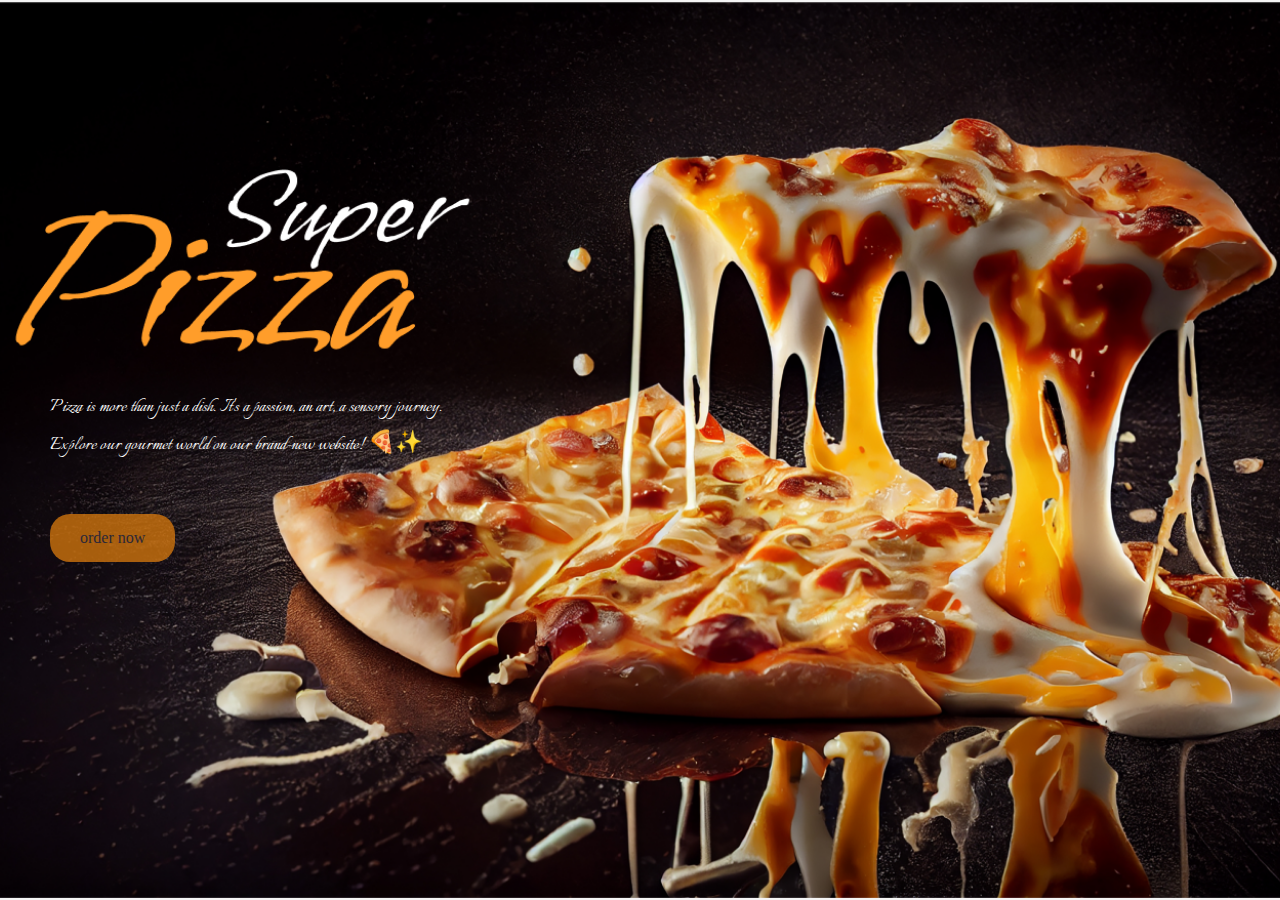
<file: index.html>
<!DOCTYPE html>
<html>
<head>
	<meta charset="utf-8">
	<meta name="viewport" content="width=device-width, initial-scale=1">
	<title>pizzae</title>
	<link rel="stylesheet"  href="pizza.css">

	<link rel="stylesheet"
  href="https://unpkg.com/boxicons@latest/css/boxicons.min.css">

  <link rel="preconnect" href="https://fonts.googleapis.com">
  <link rel="preconnect" href="https://fonts.gstatic.com" crossorigin>
  <link href="https://fonts.googleapis.com/css2?family=Paytone+One&family=Poppins:wght@100;200;300;400;500;600;700;800;900&display=swap" rel="stylesheet">
  <link rel="icon" href="img/_c70900bf-9fd4-4765-8ed0-c509ddc8f540.jpg">
  <link href='https://fonts.googleapis.com/css?family=Italianno' rel='stylesheet'>

</head>
<body>
	
	

	<!--Home section--->
	<section class="home" id="home">
		<div class="home-text">
			<p>Pizza is more than just a dish. It's a passion, an art, a sensory journey.<br> Explore our gourmet world on our brand-new website! 🍕✨ </p>
			<a href="MENU.html" class="home-btn">order now</a>
		</div>
		
	</section>

	
	
</body>
</html>
</file>
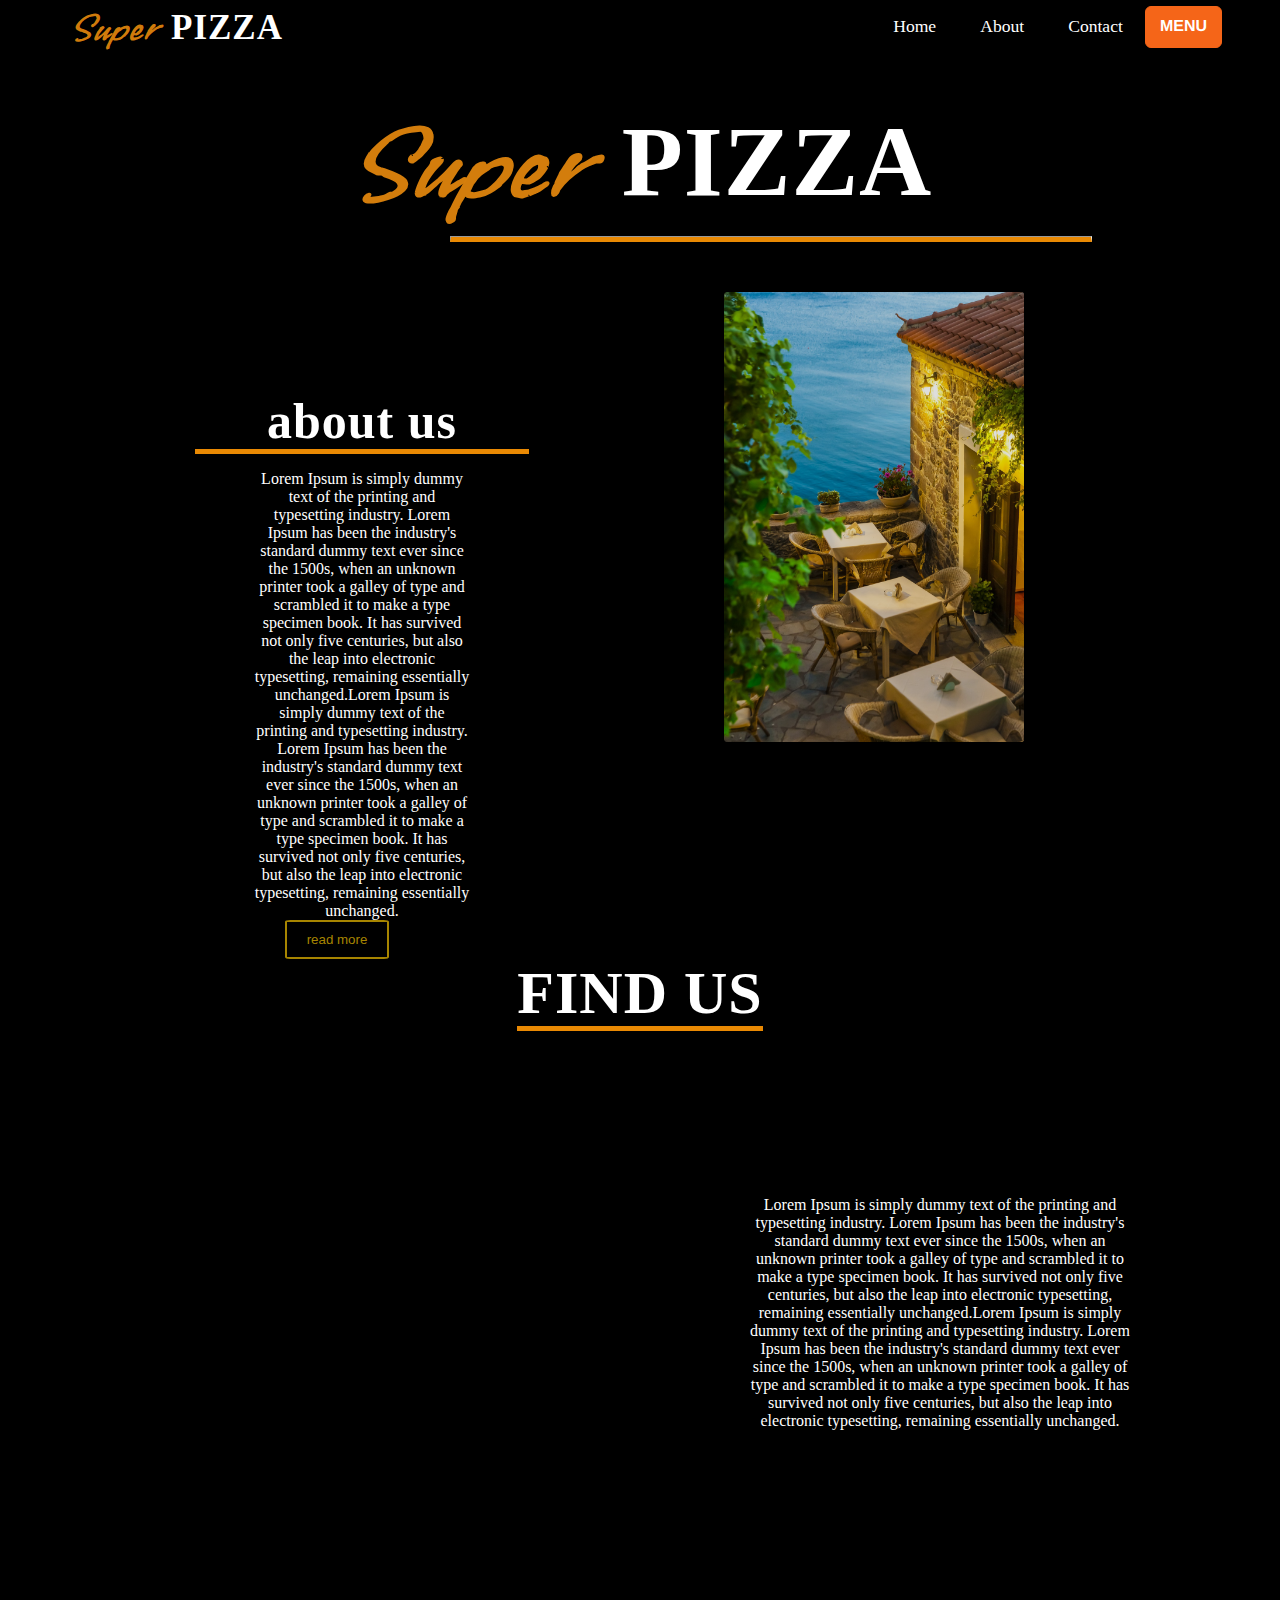
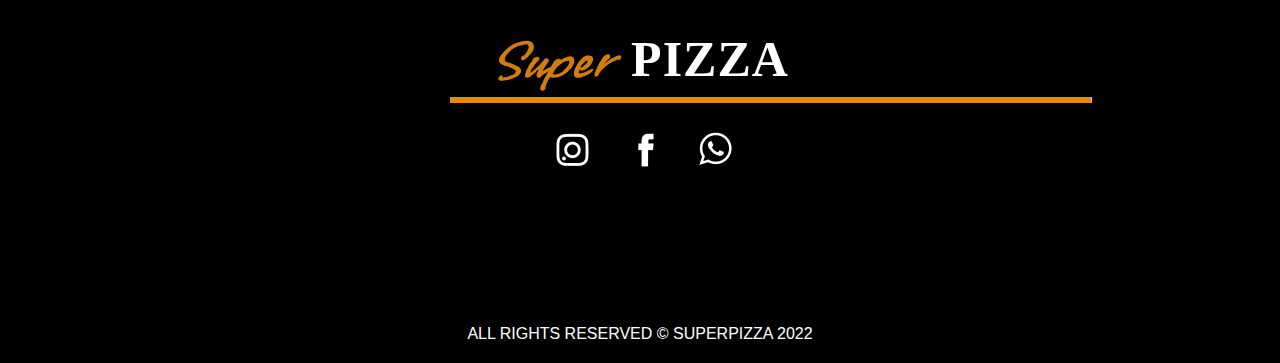
<file: aboutUS.html>
<!DOCTYPE html>
<html>
<head>
	<meta charset="utf-8">
	<meta name="viewport" content="width=device-width, initial-scale=1">
	<title>pizzae</title>
	<link rel="stylesheet"  href="pizza.css">

	<link rel="stylesheet"
  href="https://unpkg.com/boxicons@latest/css/boxicons.min.css">

  <link rel="preconnect" href="https://fonts.googleapis.com">
  <link rel="preconnect" href="https://fonts.gstatic.com" crossorigin>
  <link href="https://fonts.googleapis.com/css2?family=Paytone+One&family=Poppins:wght@100;200;300;400;500;600;700;800;900&display=swap" rel="stylesheet">
  <link rel="icon" href="img/_c70900bf-9fd4-4765-8ed0-c509ddc8f540.jpg">
  <link href='https://fonts.googleapis.com/css?family=Italianno' rel='stylesheet'>
  <link href='https://fonts.googleapis.com/css?family=Vujahday Script' rel='stylesheet'>
  <link rel="stylesheet" href="https://unicons.iconscout.com/release/v4.0.8/css/line.css">
</head>
<body>
    <header>
        <div><a href=""  class="logo1">Super </a>
            <a href=""  class="logo2">PIZZA</a>
        </div>
		<div class="bx bx-menu" id="menu-icon"></div>

		<nav class="navbar">
            
            <a href="./home.html">Home</a>
			<a href="./aboutUS.html">About</a>
			<a href="./contactus.html">Contact </a>

           <a href="./MENU.html" id="UNIC"><button class="button-24" role="button">MENU</button></a> 
        </nav>
	</header>

    <div class="logoP">
        <a href="./index.html"  class="logo3">Super </a>
        <a href="./index.html"  class="logo4">PIZZA</a>
    </div>
    <hr>
    
        <div class="aboutus">
            <div class="logoP2">
                <a href="./aboutUS.html"  class="logo7">about us</a>
                <!-- <hr class="ligne1">  -->
                <p class="textesv">Lorem Ipsum is simply dummy text of the printing and typesetting industry. Lorem Ipsum has been the industry's standard dummy text ever since the 1500s, when an unknown printer took a galley of type and scrambled it to make a type specimen book. It has survived not only five centuries, but also the leap into electronic typesetting, remaining essentially unchanged.Lorem Ipsum is simply dummy text of the printing and typesetting industry. Lorem Ipsum has been the industry's standard dummy text ever since the 1500s, when an unknown printer took a galley of type and scrambled it to make a type specimen book. It has survived not only five centuries, but also the leap into electronic typesetting, remaining essentially unchanged.</p>
                <button class="btn" role="button">read more</button>
            </div>
        
            
            <img src="image/vue.png" alt="vue">
        </div>
            
        <div class="logoF">
            <a href="#"  class="logo4">FIND US</a>
        </div>
        <div  class="maps">
            <iframe src="https://www.google.com/maps/embed?pb=!1m18!1m12!1m3!1d240218.19389006536!2d-0.8831973013707984!3d43.548676877825606!2m3!1f0!2f0!3f0!3m2!1i1024!2i768!4f13.1!3m3!1m2!1s0xd565dd04e650c13%3A0xb92c653445cafaf6!2sPizzas%20de%20la%20Grange!5e0!3m2!1sfr!2sma!4v1697102842409!5m2!1sfr!2sma" width="600" height="450" style="border:0;" allowfullscreen="" loading="lazy" referrerpolicy="no-referrer-when-downgrade"></iframe>
            <p class="textesv">Lorem Ipsum is simply dummy text of the printing and typesetting industry. Lorem Ipsum has been the industry's standard dummy text ever since the 1500s, when an unknown printer took a galley of type and scrambled it to make a type specimen book. It has survived not only five centuries, but also the leap into electronic typesetting, remaining essentially unchanged.Lorem Ipsum is simply dummy text of the printing and typesetting industry. Lorem Ipsum has been the industry's standard dummy text ever since the 1500s, when an unknown printer took a galley of type and scrambled it to make a type specimen book. It has survived not only five centuries, but also the leap into electronic typesetting, remaining essentially unchanged.</p>

        
        </div>

        

    <footer>

        <div class="logoP2">
            <a href="./index.html"  class="logo5">Super </a>
            <a href="./index.html"  class="logo6">PIZZA</a>
        </div>
        <hr>
        <div class="icones">
            <img src="image/insta1.png" alt="instagrame">
            <img src="image/fb.png" alt="facebook">
            <img src="image/wts.png" alt="watsappe">
        </div>
    
        <div class="end-text"> 
            <p>ALL RIGHTS RESERVED © SUPERPIZZA 2022</p>
        </div>
    </footer>
        
    </body>
</head>
</html>
</file>
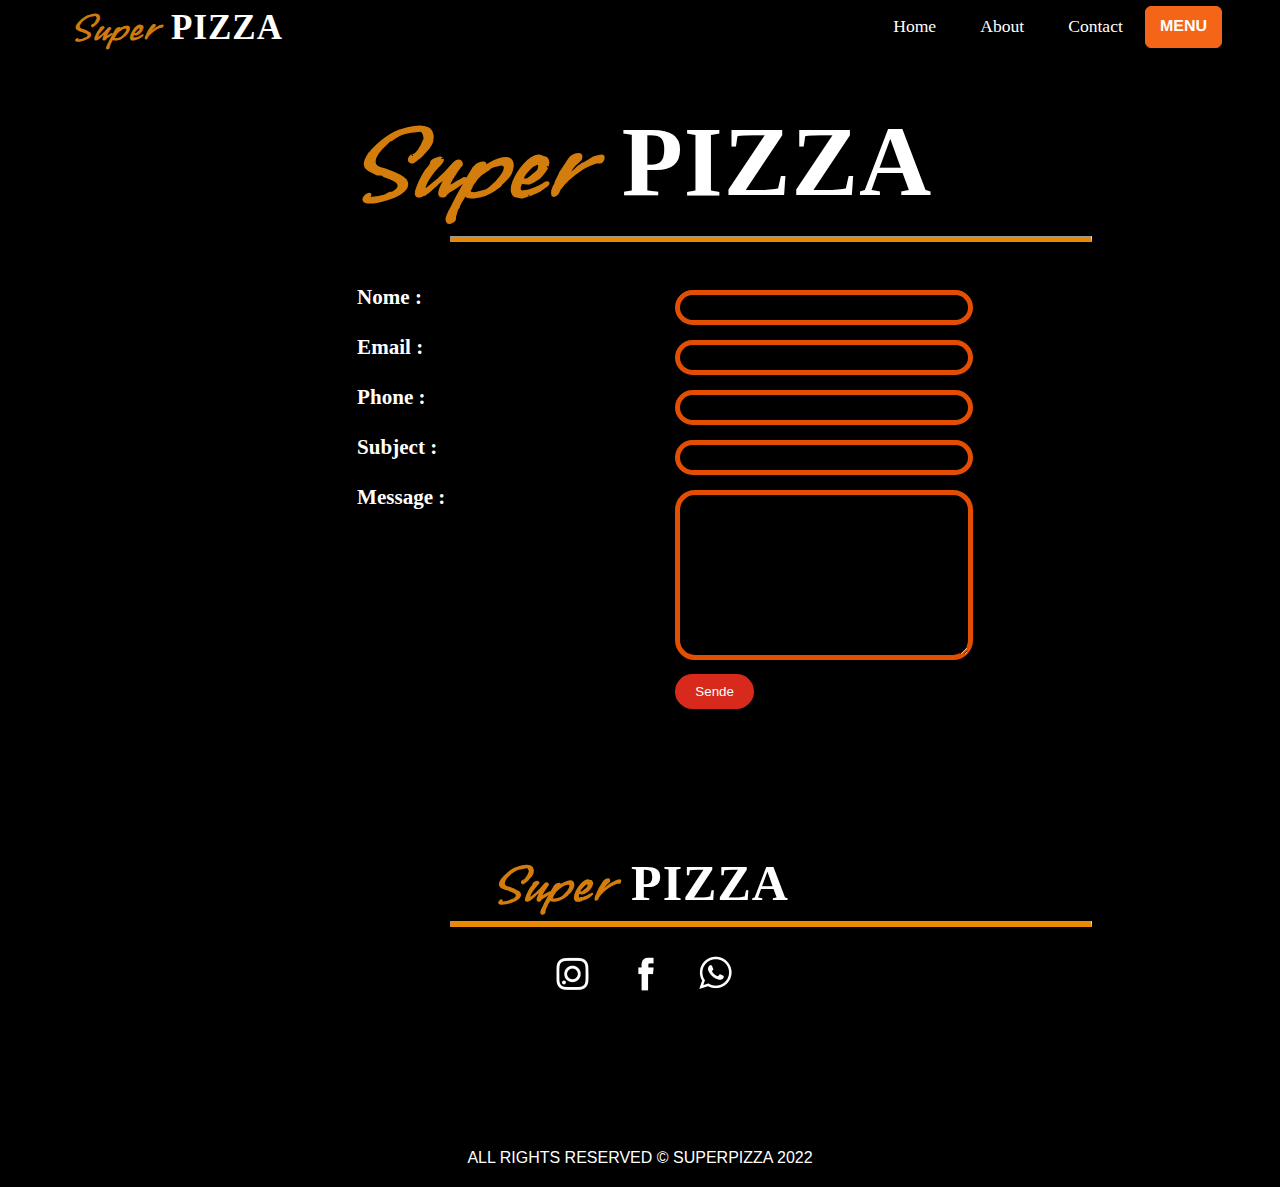
<file: contactus.html>
<!DOCTYPE html>
<html>
<head>
	<meta charset="utf-8">
	<meta name="viewport" content="width=device-width, initial-scale=1">
	<title>pizzae</title>
	<link rel="stylesheet"  href="pizza.css">

	<link rel="stylesheet"
  href="https://unpkg.com/boxicons@latest/css/boxicons.min.css">

  <link rel="preconnect" href="https://fonts.googleapis.com">
  <link rel="preconnect" href="https://fonts.gstatic.com" crossorigin>
  <link href="https://fonts.googleapis.com/css2?family=Paytone+One&family=Poppins:wght@100;200;300;400;500;600;700;800;900&display=swap" rel="stylesheet">
  <link rel="icon" href="img/_c70900bf-9fd4-4765-8ed0-c509ddc8f540.jpg">
  <link href='https://fonts.googleapis.com/css?family=Italianno' rel='stylesheet'>
  <link href='https://fonts.googleapis.com/css?family=Vujahday Script' rel='stylesheet'>
  <link rel="stylesheet" href="https://unicons.iconscout.com/release/v4.0.8/css/line.css">
</head>
<body>
    <header>
        <div><a href=""  class="logo1">Super </a>
            <a href=""  class="logo2">PIZZA</a>
        </div>
		<div class="bx bx-menu" id="menu-icon"></div>

		<nav class="navbar">
            
            <a href="./index.html">Home</a>
			<a href="./aboutUS.html">About</a>
			<a href="./contactus.html">Contact </a>

           <a href="./MENU.html" id="UNIC"><button class="button-24" role="button">MENU</button></a> 
        </nav>
	</header>

    <div class="logoP">
        <a href="./index.html"  class="logo3">Super </a>
        <a href="./index.html"  class="logo4">PIZZA</a>
    </div>
    <hr>
    <div class="borderCN">
        <Div class="leftright">
            <h3>Nome :</h3>
            <h3>Email :</h3>
            <h3>Phone :</h3>
            <h3>Subject :</h3>
            <h3>Message :</h3>
            
        </Div>
        <div class="leftright2">
        <form action="#" method="post">
            <label for="name"></label>
            <input type="text" id="name" name="name" required>

            <label for="email"></label>
            <input type="email" id="email" name="email" required>

            <label for="phone"></label>
            <input type="tel" id="phone" name="phone">

            <label for="subject"></label>
            <input type="text" id="subject" name="subject">

            <label for="message"></label>
            <textarea id="message" name="message" required></textarea>

            <button type="submit" class="">Sende</button>
        </form></div>
    </div>
    
    

   </div>

    <footer>

        <div class="logoP2">
            <a href="./index.html"  class="logo5">Super </a>
            <a href="./index.html"  class="logo6">PIZZA</a>
        </div>
        <hr>
        <div class="icones">
            <img src="image/insta1.png" alt="instagrame">
            <img src="image/fb.png" alt="facebook">
            <img src="image/wts.png" alt="watsappe">
        </div>
    
        <div class="end-text"> 
            <p>ALL RIGHTS RESERVED © SUPERPIZZA 2022</p>
        </div>
    </footer>
        
    </body>
</head>
</html>
</file>
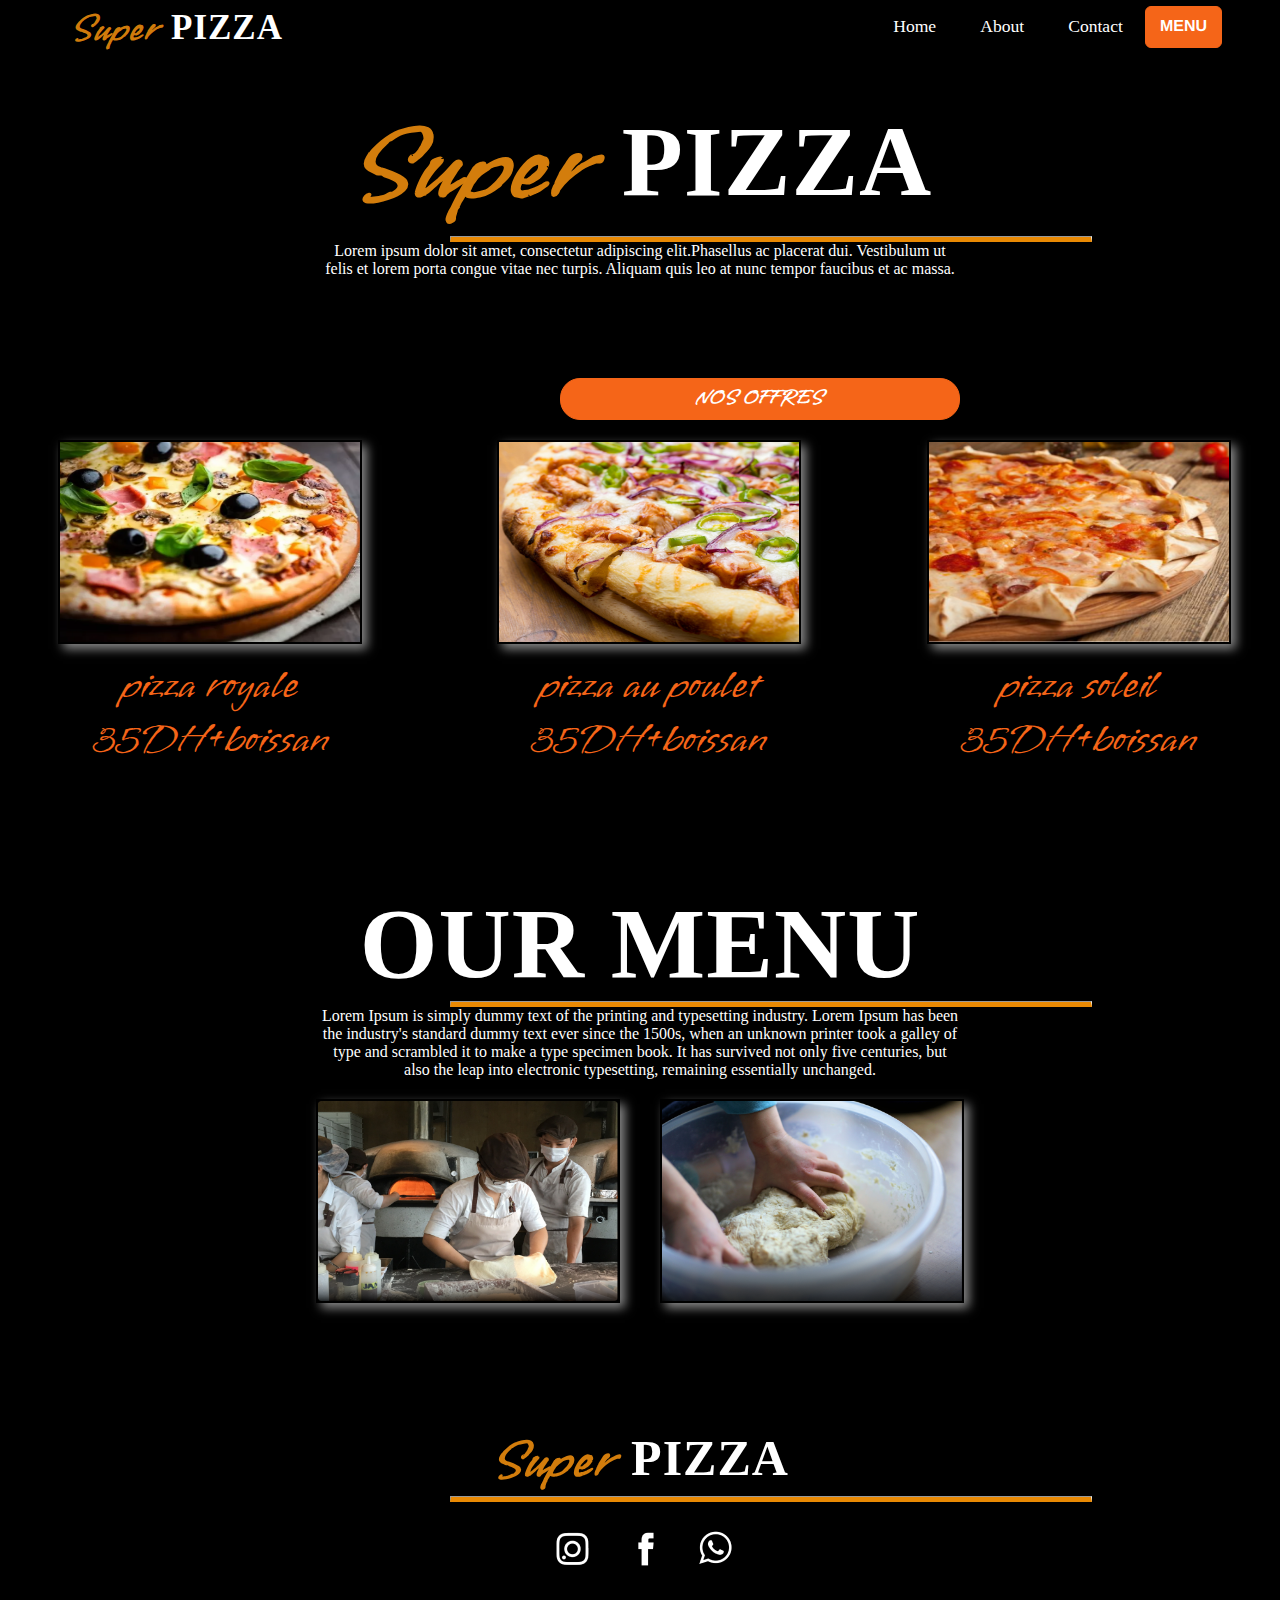
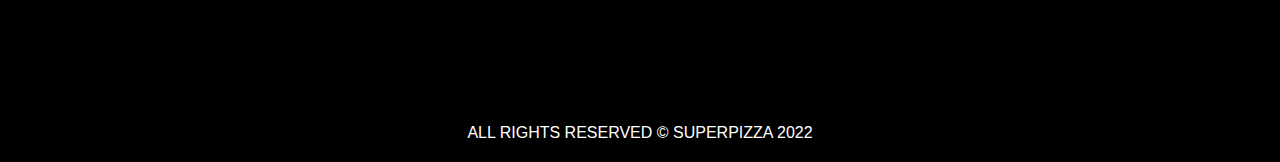
<file: home.html>
<!DOCTYPE html>
<html lang="en">
<head>
    <meta charset="utf-8">
	<meta name="viewport" content="width=device-width, initial-scale=1">
	<title>pizzae</title>
	<link rel="stylesheet"  href="pizza.css">

	<link rel="stylesheet"
  href="https://unpkg.com/boxicons@latest/css/boxicons.min.css">

  <link rel="preconnect" href="https://fonts.googleapis.com">
  <link rel="preconnect" href="https://fonts.gstatic.com" crossorigin>
  <link href="https://fonts.googleapis.com/css2?family=Paytone+One&family=Poppins:wght@100;200;300;400;500;600;700;800;900&display=swap" rel="stylesheet">
  <link rel="icon" href="img/_c70900bf-9fd4-4765-8ed0-c509ddc8f540.jpg">
  <link href='https://fonts.googleapis.com/css?family=Italianno' rel='stylesheet'>
  <link href='https://fonts.googleapis.com/css?family=Vujahday Script' rel='stylesheet'>
  <link rel="stylesheet" href="https://unicons.iconscout.com/release/v4.0.8/css/line.css">

</head>
<body>
    <header>
        <div><a href="./index.html"  class="logo1">Super </a>
            <a href="./index.html"  class="logo2">PIZZA</a>
        </div>
		<div class="bx bx-menu" id="menu-icon"></div>

		<nav class="navbar">
            
            <a href="./home.html">Home</a>
			<a href="./aboutUS.html">About</a>
			<a href="./contactus.html">Contact </a>

           <a href="./MENU.html" id="UNIC"><button class="button-24" role="button">MENU</button></a> 
        </nav>
	</header>
    <div class="logoP">
        <a href="./index.html"  class="logo3">Super </a>
        <a href="./index.html"  class="logo4">PIZZA</a>
    </div>
    <hr>
    <div class="texte">
    <p >Lorem ipsum dolor sit amet, consectetur adipiscing elit.Phasellus ac placerat dui. 
        Vestibulum ut felis et lorem porta congue vitae nec turpis. 
        Aliquam quis leo at nunc tempor faucibus et ac massa.</p>
    </div>
    <div class="buttonOF"><a>NOS OFFRES</a> </div>

<div class="photo-container">
    <div class="photo">
        <img class="gallery-image" src="image/pizza-roale.png" alt="Photo 1">
        <div class="caption">pizza royale 35DH+boissan</div>
    </div>
    <div class="photo">
        <img class="gallery-image" src="image/pizza-au-poulet.png" alt="Photo 2">
        <div class="caption">pizza au poulet 35DH+boissan</div>
    </div>
    <div class="photo">
        <img class="gallery-image" src="image/pizzasolail.png" alt="Photo 3">
        <div class="caption">pizza soleil 35DH+boissan</div>
    </div>
</div>
<div class="logoP">
    <a href="./MENU.html"  class="logo4">OUR MENU</a>
</div>
<hr>
<div class="texte">
    <p >Lorem Ipsum is simply dummy text of the printing and typesetting industry.
        Lorem Ipsum has been the industry's standard dummy text ever since the 1500s,
         when an unknown printer took a galley of type and scrambled it to make a type specimen book. 
         It has survived not only five centuries, but also the leap into electronic typesetting,
          remaining essentially unchanged.</p>
    </div>
    <div class="khobse">
        <div class="photo">
            <img class="gallery-image" src="image/khobz.png" alt="Photo 1">
            
        </div>
        <div class="photo">
            <img class="gallery-image" src="image/t7iin.png" alt="Photo 2">
            
        </div>

    </div>
    <footer>

        <div class="logoP2">
            <a href="./index.html"  class="logo5">Super </a>
            <a href="./index.html"  class="logo6">PIZZA</a>
        </div>
        <hr>
        <div class="icones">
            <img src="image/insta1.png" alt="instagrame">
            <img src="image/fb.png" alt="facebook">
            <img src="image/wts.png" alt="watsappe">
        </div>
    
        <div class="end-text"> 
            <p>ALL RIGHTS RESERVED © SUPERPIZZA 2022</p>
        </div>
    </footer>

</body>
</html>
</file>
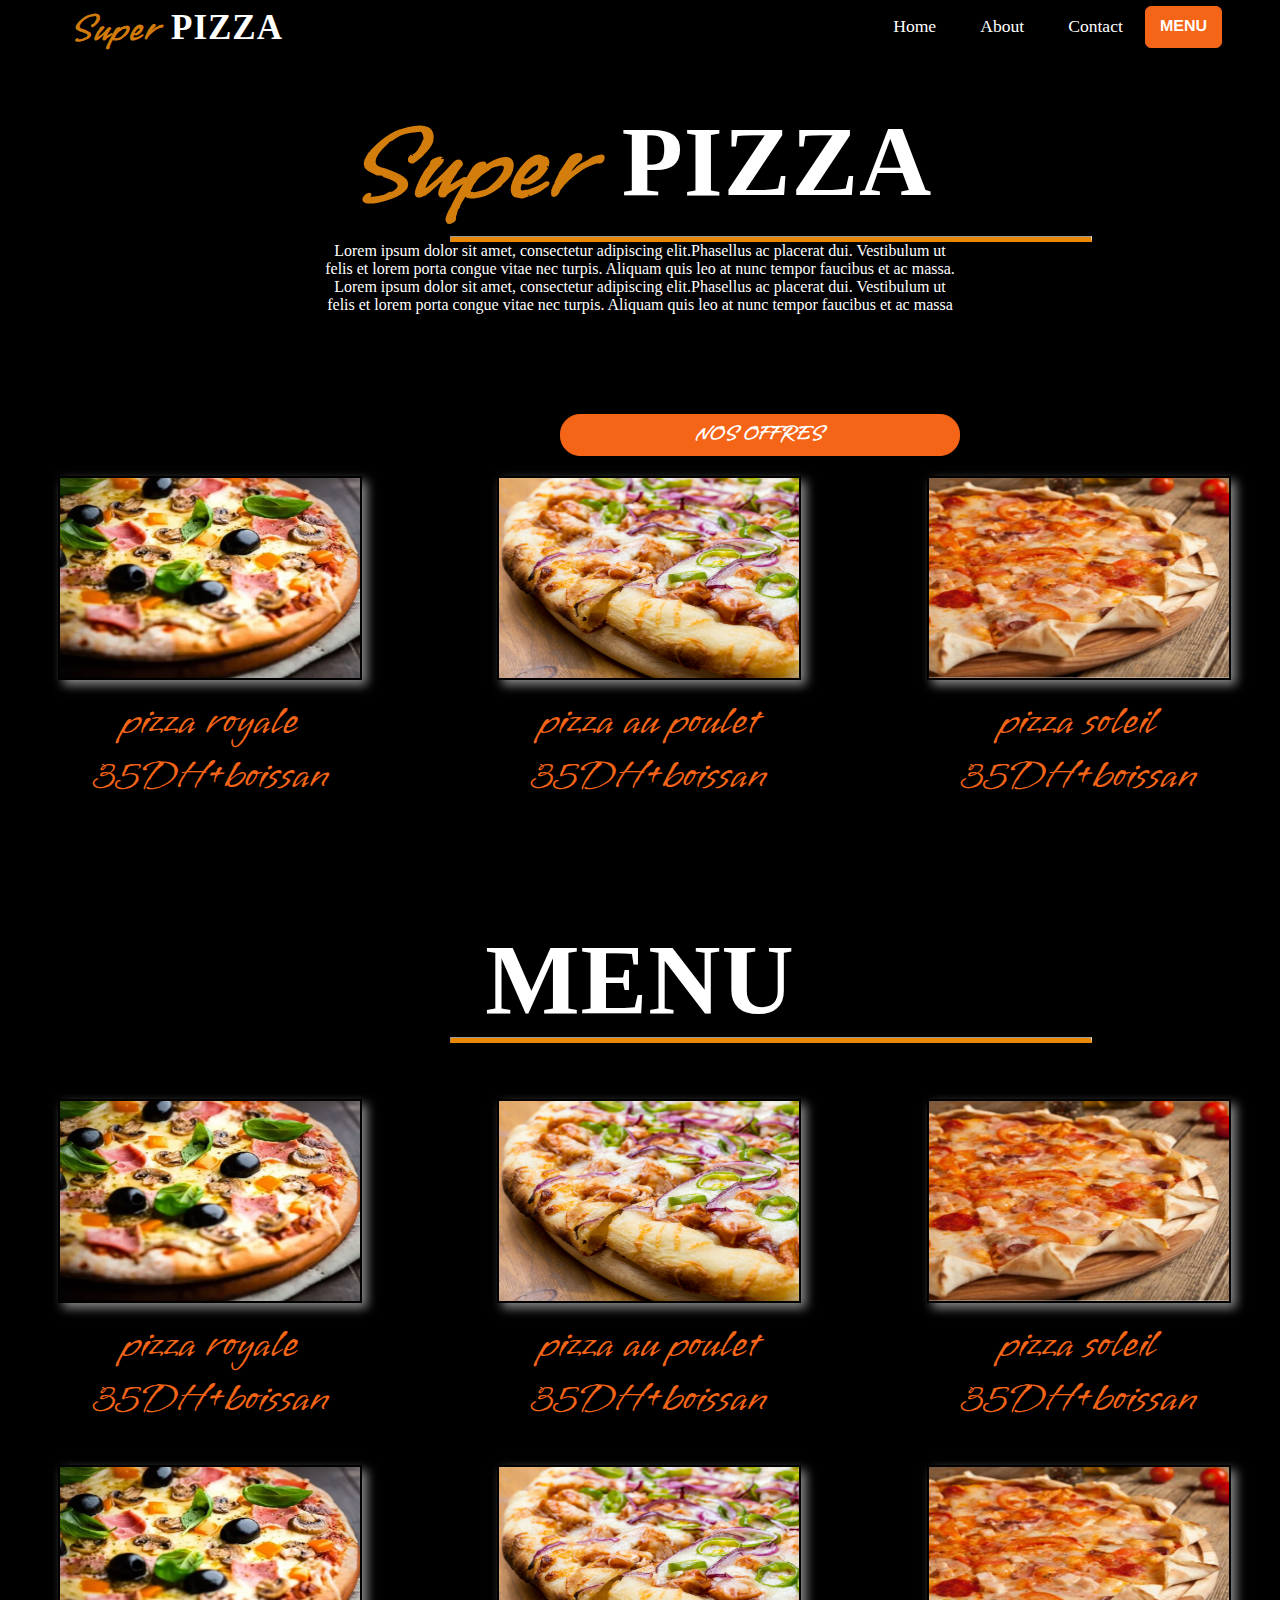
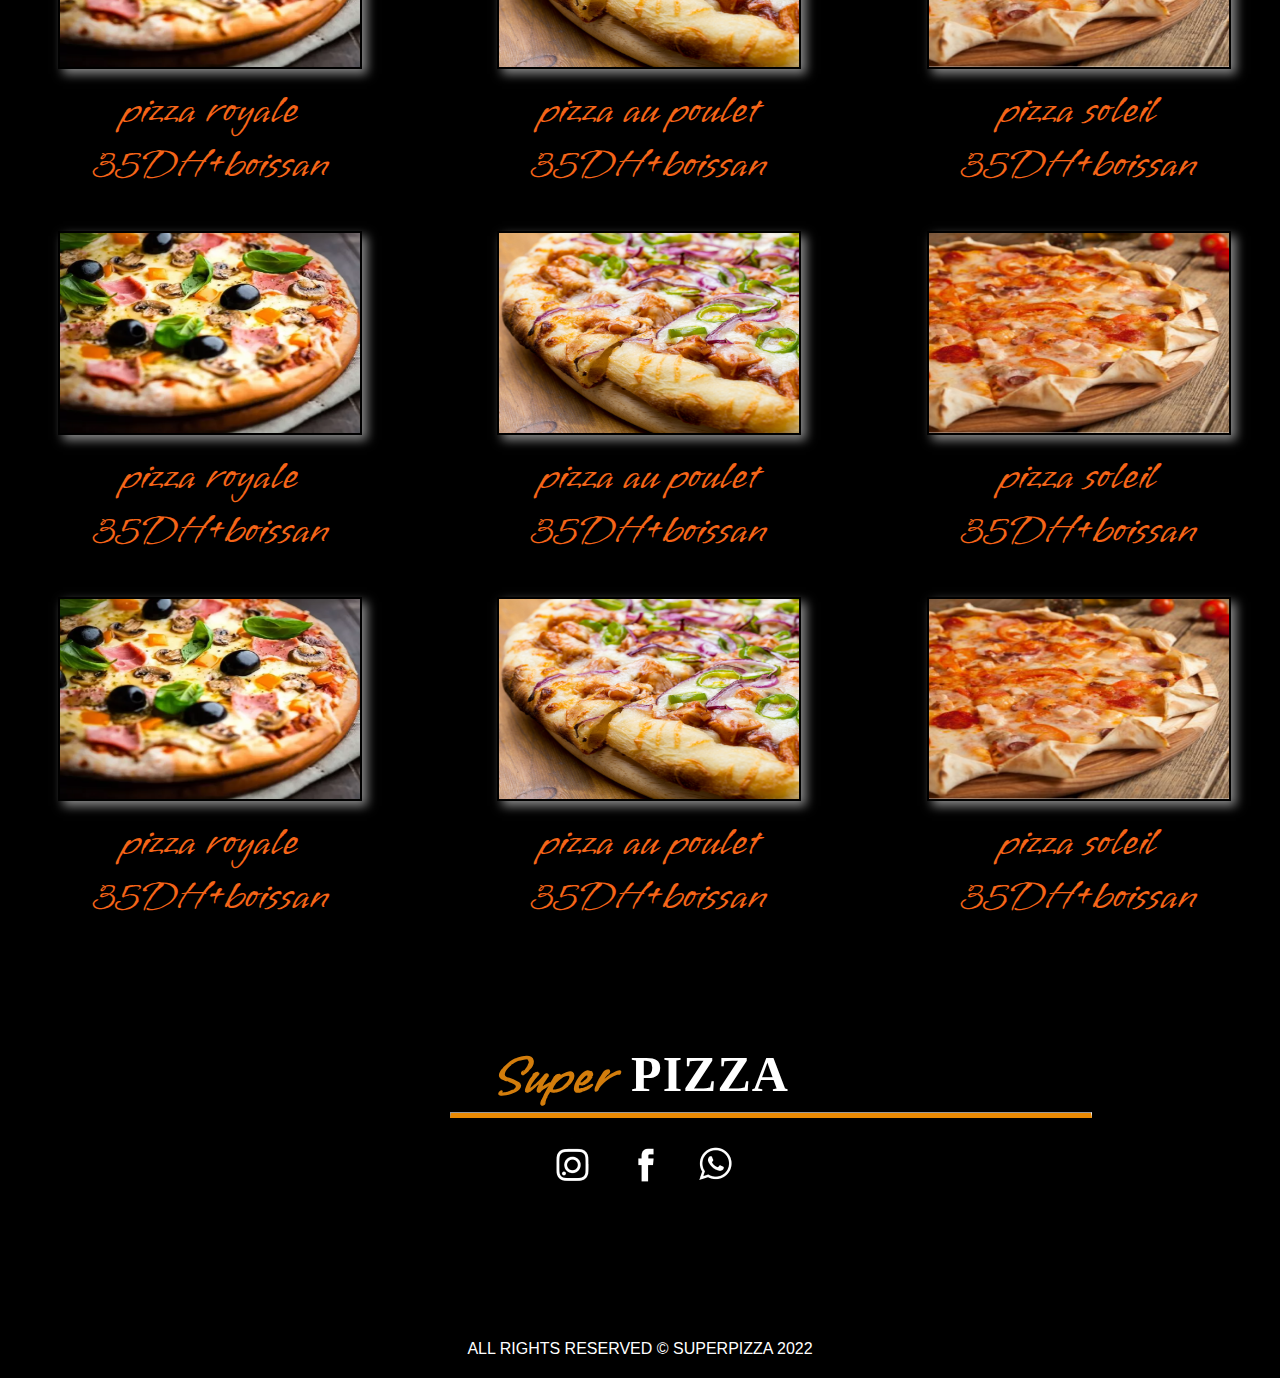
<file: MENU.html>
<!DOCTYPE html>
<html>
<head>
	<meta charset="utf-8">
	<meta name="viewport" content="width=device-width, initial-scale=1">
	<title>pizzae</title>
	<link rel="stylesheet"  href="pizza.css">

	<link rel="stylesheet"
  href="https://unpkg.com/boxicons@latest/css/boxicons.min.css">

  <link rel="preconnect" href="https://fonts.googleapis.com">
  <link rel="preconnect" href="https://fonts.gstatic.com" crossorigin>
  <link href="https://fonts.googleapis.com/css2?family=Paytone+One&family=Poppins:wght@100;200;300;400;500;600;700;800;900&display=swap" rel="stylesheet">
  <link rel="icon" href="img/_c70900bf-9fd4-4765-8ed0-c509ddc8f540.jpg">
  <link href='https://fonts.googleapis.com/css?family=Italianno' rel='stylesheet'>
  <link href='https://fonts.googleapis.com/css?family=Vujahday Script' rel='stylesheet'>
  <link rel="stylesheet" href="https://unicons.iconscout.com/release/v4.0.8/css/line.css">
</head>
<body>
    <header>
        <div><a href="./index.html"  class="logo1">Super </a>
            <a href="./index.html"  class="logo2">PIZZA</a>
        </div>
		<div class="bx bx-menu" id="menu-icon"></div>

		<nav class="navbar">
            
            <a href="./home.html">Home</a>
			<a href="./aboutUS.html">About</a>
			<a href="./contactus.html">Contact </a>

           <a href="./MENU.html" id="UNIC"><button class="button-24" role="button">MENU</button></a> 
        </nav>
	</header>

    <div class="logoP">
        <a href="./index.html"  class="logo3">Super </a>
        <a href="./index.html"  class="logo4">PIZZA</a>
    </div>
    <hr>
    <div class="texte">
    <p >Lorem ipsum dolor sit amet, consectetur adipiscing elit.Phasellus ac placerat dui. 
        Vestibulum ut felis et lorem porta congue vitae nec turpis. 
        Aliquam quis leo at nunc tempor faucibus et ac massa.
        Lorem ipsum dolor sit amet, consectetur adipiscing elit.Phasellus ac placerat dui. 
        Vestibulum ut felis et lorem porta congue vitae nec turpis. 
        Aliquam quis leo at nunc tempor faucibus et ac massa</p>
    </div>
    <div class="buttonOF"><a>NOS OFFRES</a> </div>

<div class="photo-container">
    <div class="photo">
        <img class="gallery-image" src="image/pizza-roale.png" alt="Photo 1">
        <div class="caption">pizza royale 35DH+boissan</div>
    </div>
    <div class="photo">
        <img class="gallery-image" src="image/pizza-au-poulet.png" alt="Photo 2">
        <div class="caption">pizza au poulet 35DH+boissan</div>
    </div>
    <div class="photo">
        <img class="gallery-image" src="image/pizzasolail.png" alt="Photo 3">
        <div class="caption">pizza soleil 35DH+boissan</div>
    </div>
</div>
<div class="logoP">
    <a href="./MENU.html"  class="logo4">MENU</a>
</div>
<hr>


    <br><br>

    <div class="photo-container">
        <div class="photo">
            <img class="gallery-image" src="image/pizza-roale.png" alt="Photo 1">
        <div class="caption">pizza royale 35DH+boissan</div>
    </div>
    <div class="photo">
        <img class="gallery-image" src="image/pizza-au-poulet.png" alt="Photo 2">
        <div class="caption">pizza au poulet 35DH+boissan</div>
    </div>
    <div class="photo">
        <img class="gallery-image" src="image/pizzasolail.png" alt="Photo 3">
        <div class="caption">pizza soleil 35DH+boissan</div>
        </div>
    </div>

    


        <div class="photo-container">
            <div class="photo">
                <img class="gallery-image" src="image/pizza-roale.png" alt="Photo 1">
        <div class="caption">pizza royale 35DH+boissan</div>
    </div>
    <div class="photo">
        <img class="gallery-image" src="image/pizza-au-poulet.png" alt="Photo 2">
        <div class="caption">pizza au poulet 35DH+boissan</div>
    </div>
    <div class="photo">
        <img class="gallery-image" src="image/pizzasolail.png" alt="Photo 3">
        <div class="caption">pizza soleil 35DH+boissan</div>
            </div>
        </div>

        <div class="photo-container">
                <div class="photo">
                    <img class="gallery-image" src="image/pizza-roale.png" alt="Photo 1">
                    <div class="caption">pizza royale 35DH+boissan</div>
                </div>
                <div class="photo">
                    <img class="gallery-image" src="image/pizza-au-poulet.png" alt="Photo 2">
                    <div class="caption">pizza au poulet 35DH+boissan</div>
                </div>
                <div class="photo">
                    <img class="gallery-image" src="image/pizzasolail.png" alt="Photo 3">
                    <div class="caption">pizza soleil 35DH+boissan</div>
              </div>
            </div>
         <div class="photo-container">
                    <div class="photo">
                        <img class="gallery-image" src="image/pizza-roale.png" alt="Photo 1">
        <div class="caption">pizza royale 35DH+boissan</div>
    </div>
    <div class="photo">
        <img class="gallery-image" src="image/pizza-au-poulet.png" alt="Photo 2">
        <div class="caption">pizza au poulet 35DH+boissan</div>
    </div>
    <div class="photo">
        <img class="gallery-image" src="image/pizzasolail.png" alt="Photo 3">
        <div class="caption">pizza soleil 35DH+boissan</div>
                    </div>
                </div>
    

    <!-- Ajoutez plus de photos de la même manière -->
</div>
<footer>

    <div class="logoP2">
        <a href="./index.html"  class="logo5">Super </a>
        <a href="/index.html"  class="logo6">PIZZA</a>
    </div>
    <hr>
    <div class="icones">
        <img src="image/insta1.png" alt="instagrame">
        <img src="image/fb.png" alt="facebook">
        <img src="image/wts.png" alt="watsappe">
    </div>

    <div class="end-text"> 
        <p>ALL RIGHTS RESERVED © SUPERPIZZA 2022</p>
    </div>
</footer>

	
</body>
</html>
</file>
<file: pizza.css>
*{
    padding: 0;
    margin: 0;
    text-decoration: none;
}
:root{
	--bg-color: #fff;
	--text-color: #000000;
	--second-color: #5a7184;
	--main-color: #2c2838;
	--big-font: 6rem;
	--h2-font: 3rem;
	--p-font: 1.1rem;
}
.home{
	position: relative;
    background:url(image/PIZZAscrean.png);
	width: 100%;
	height: 100vh;
	background-size: cover;
	background-position: center;
	display: grid;
	grid-template-columns: repeat(1, 1fr);
	align-items: center;
}

.home{
    color:whitesmoke;
}

.home-text p{
	color: #ffffff;
	font-size: 20px;
	font-weight: 400;
	line-height: 38px;
	margin-bottom: 50px;
    margin: 50px;
    font-family: 'Italianno';font-size: 22px;
}
.home-btn{
	display: inline-block;
	font-size: 16px;
	padding: 15px 30px;
	background: #db7b0dbf;
	color: var(--main-color);
	border-radius: 20px;
	transition: ease .40s;
    margin-left: 50px;
}
.home-btn:hover{
	background: var(--bg-color);
	transform: scale(1.1);
}
.home-text a{
	text-decoration: none;
}
header{
	position: fixed;
    top:0;
    width: 90%;
    padding:6px 70px ;
    background: black;
    display: flex;
    justify-content: space-between;
    justify-items: center;
    z-index: 100;
	transition: ease .40s;
}
body{
	background: var(--text-color);
	color: var(--text-color);
}
.logo1{
	font-size: 35px;
	font-weight: 600;
	letter-spacing: 1px;
	color: rgba(215, 127, 12, 0.982);
    font-family: 'Vujahday Script';
}
.logo2{
	font-size: 35px;
	font-weight: 600;
	letter-spacing: 1px;
	color: var(--bg-color);
}
.navbar{
	display: flex;
}
.navbar a:not(:last-child){
	color: var(--bg-color);
	font-size: var(--p-font);
	font-weight: 500;
	padding: 10px 22px;
	border-radius: 4px;
	transition: ease .40s;
}
.button-24 {
  background: #f56518;;
  border: 1px solid #f56518;
  border-radius: 6px;
  box-shadow: rgba(0, 0, 0, 0.1) 1px 2px 4px;
  box-sizing: border-box;
  color: #FFFFFF;
  cursor: pointer;
  display: inline-block;
  font-family: nunito,roboto,proxima-nova,"proxima nova",sans-serif;
  font-size: 16px;
  font-weight: 800;
  line-height: 16px;
  min-height: 40px;
  outline: 0;
  padding: 12px 14px;
  text-align: center;
  text-rendering: geometricprecision;
  text-transform: none;
  user-select: none;
  -webkit-user-select: none;
  touch-action: manipulation;
  vertical-align: middle;
  
}

.button-24:hover,
.button-24:active {
  background-color: initial;
  background-position: 0 0;
  color: #f56518;
}

.button-24:active {
  opacity: .5;
}
    

.navbar a:hover:not(:last-child){
	background: var(--bg-color);
	color: var(--text-color);
	box-shadow: 5px 10px 30px rgb(85 85 85 / 20%);
	border-radius: 4px;
}

#menu-icon{
	color: var(--bg-color);
	font-size: 35px;
	z-index: 10001;
	cursor: pointer;
	display: none;
}
.photo-container {
    display: flex;
    justify-content: space-around;
}

.photo {
    text-align: center;
    
    padding: 10px;
    margin: 10px;
}

.photo img {
    max-width: 100%;

}

.caption {
    font-size: 40px;
    text-align: center;
    margin-top: 10px;
    color: #f56518;
    background: #000000;;
    border-radius: 20px;
    font-family: 'Vujahday Script';

}

.logoP{
	text-align: center;
    margin-top: 100px;
}
.logoP2{
position: relative;
	text-align: center;
    margin-top: 100px;
}

.logo3{
	font-size: 100px;
	font-weight: 600;
	letter-spacing: 1px;
	color: rgba(215, 127, 12, 0.982);
    font-family: 'Vujahday Script';
}
.logo4{
	font-size: 100px;
	font-weight: 600;
	letter-spacing: 1px;
	color: var(--bg-color);
}
.logo5{
	font-size: 50px;
	font-weight: 600;
	letter-spacing: 1px;
	color: rgba(215, 127, 12, 0.982);
    font-family: 'Vujahday Script';
}
.logo6{
	font-size: 50px;
	font-weight: 600;
	letter-spacing: 1px;
	color: var(--bg-color);
}

.gallery-image {
    width: 300px; 
    height: 200px; 
    border: 2px solid #000;
    box-shadow: 5px 5px 10px #888;
}

hr {
    border-bottom: 5px solid rgba(236, 139, 3, 0.987);
    width: 640px;
    margin-left: 450px;
    
}
.buttonOF a{
    background: #f56518;;
    border: 1px solid #f56518;
    border-radius: 20px;
    box-shadow: rgba(0, 0, 0, 0.1) 1px 2px 4px;
    box-sizing: border-box;
    color: #FFFFFF;
    cursor: pointer;
    display: inline-block;
    font-family: nunito,roboto,proxima-nova,"proxima nova",sans-serif;
    font-size: 20px;
    font-weight: 800;
    line-height: 16px;
    min-height: 40px;
    outline: 0;
    padding: 12px 14px;
    text-align: center;
    text-rendering: geometricprecision;
    text-transform: none;
    user-select: none;
    -webkit-user-select: none;
    touch-action: manipulation;
    vertical-align: middle;
    width: 400px;;
    margin-left: 560px;
    margin-top: 100px;
    font-family: 'Vujahday Script';
}
.buttonOF a:hover,
.buttonOF a:active {
  background-color: initial;
  background-position: 0 0;
  color: #f56518;
}
.texte{
    margin: auto;
    text-align: center;
    color: #fff;
    width: 50%;
}
.end-text{
    background-color: #000;
    color: #fff;
    font-family:Arial, Helvetica, sans-serif;
    text-align: center;
    padding-top: 10%;
    padding-bottom: 20px;
}
.icones{
    display: flex;
    justify-content: center;
    align-items: center;
    padding:10px;
}
.khobse{
    display: flex;
    justify-content:center;
}
.contacteus{
    justify-content: space-around;

}
.ABC{
    color: #FFFFFF;

}
.contacteus input{
    border-radius : 5px;
    border-color: #db5207;
}

button {
    background-color: #f93021dc;
    color: #fff;
    padding: 10px 20px;
    border: none;
    border-radius: 20px;
    cursor: pointer;
    
}

button:hover {
    background-color: #000000;

}
.borderCN{
    width: 100%;
    background-color: #000000;
    display: flex;
    justify-content: center;
    align-items: center;

}
label {
    display: block;
    font-weight: bold;
    
}

input[type="text"],
input[type="email"],
input[type="tel"],
input[type="text"],
textarea {
    width: 100%;
    padding: 5px;
    margin-top: 5px;
    margin-bottom: 10px;
    border: 5px solid #e44e03;
    border-radius: 20px;
    background-color: #000;
    color: #FFFFFF;
}

textarea {
    height: 150px;
}
.leftright{
   margin-right: 200px;
    color: #ffffff;
    max-width: 500px;
    line-height: 50px;
    padding: 30px;
    font-size: 18px;
    margin-bottom: 200px;
}
.logoP2{
    margin-top: 100px;
}
.logo7{
        
    font-size: 50px;
	font-weight: 600;
	letter-spacing: 1px;
	color: var(--bg-color);
    padding-right: 10%;
}
.textesv{
    margin: auto;
    text-align: center;
    color: #fff;
    width: 30%;
    display: flex;
    justify-content: center;
    padding-top: 20px;
    
}

.aboutus img{
    width: 300px;
    height: 450px;
}
.aboutus{
    display: flex;
    justify-content:center;
    margin-right: 20%;
    padding-top: 50px;
}
/* .ligne1{
    border-bottom: 5px solid #e44e03;
    width: 250px;
    
} */
/* .ligne1::after{
    content: '';
    position: absolute;
     width: 250px; 
} */
.logo7{
    width: fit-content(100px);
    border-bottom: 5px solid rgba(236, 139, 3, 0.987);
    padding-left: 10%;

}
.maps{
    display:flex;
    justify-content: space-around;
}
.logoF a {
    font-size: 60px;
    width: auto;
    text-align: center;
    border-bottom: 5px solid rgba(236, 139, 3, 0.987);
}

.logoF {
    text-align: center;
    margin-bottom:50px;
}
.btn{
    padding-top: 10px;
    margin-right: 50px;
    border-radius: 5%;
    background-color: #000000;
    color: #a78500;
    border: 2px solid #a78500 ;
    
}
</file>
